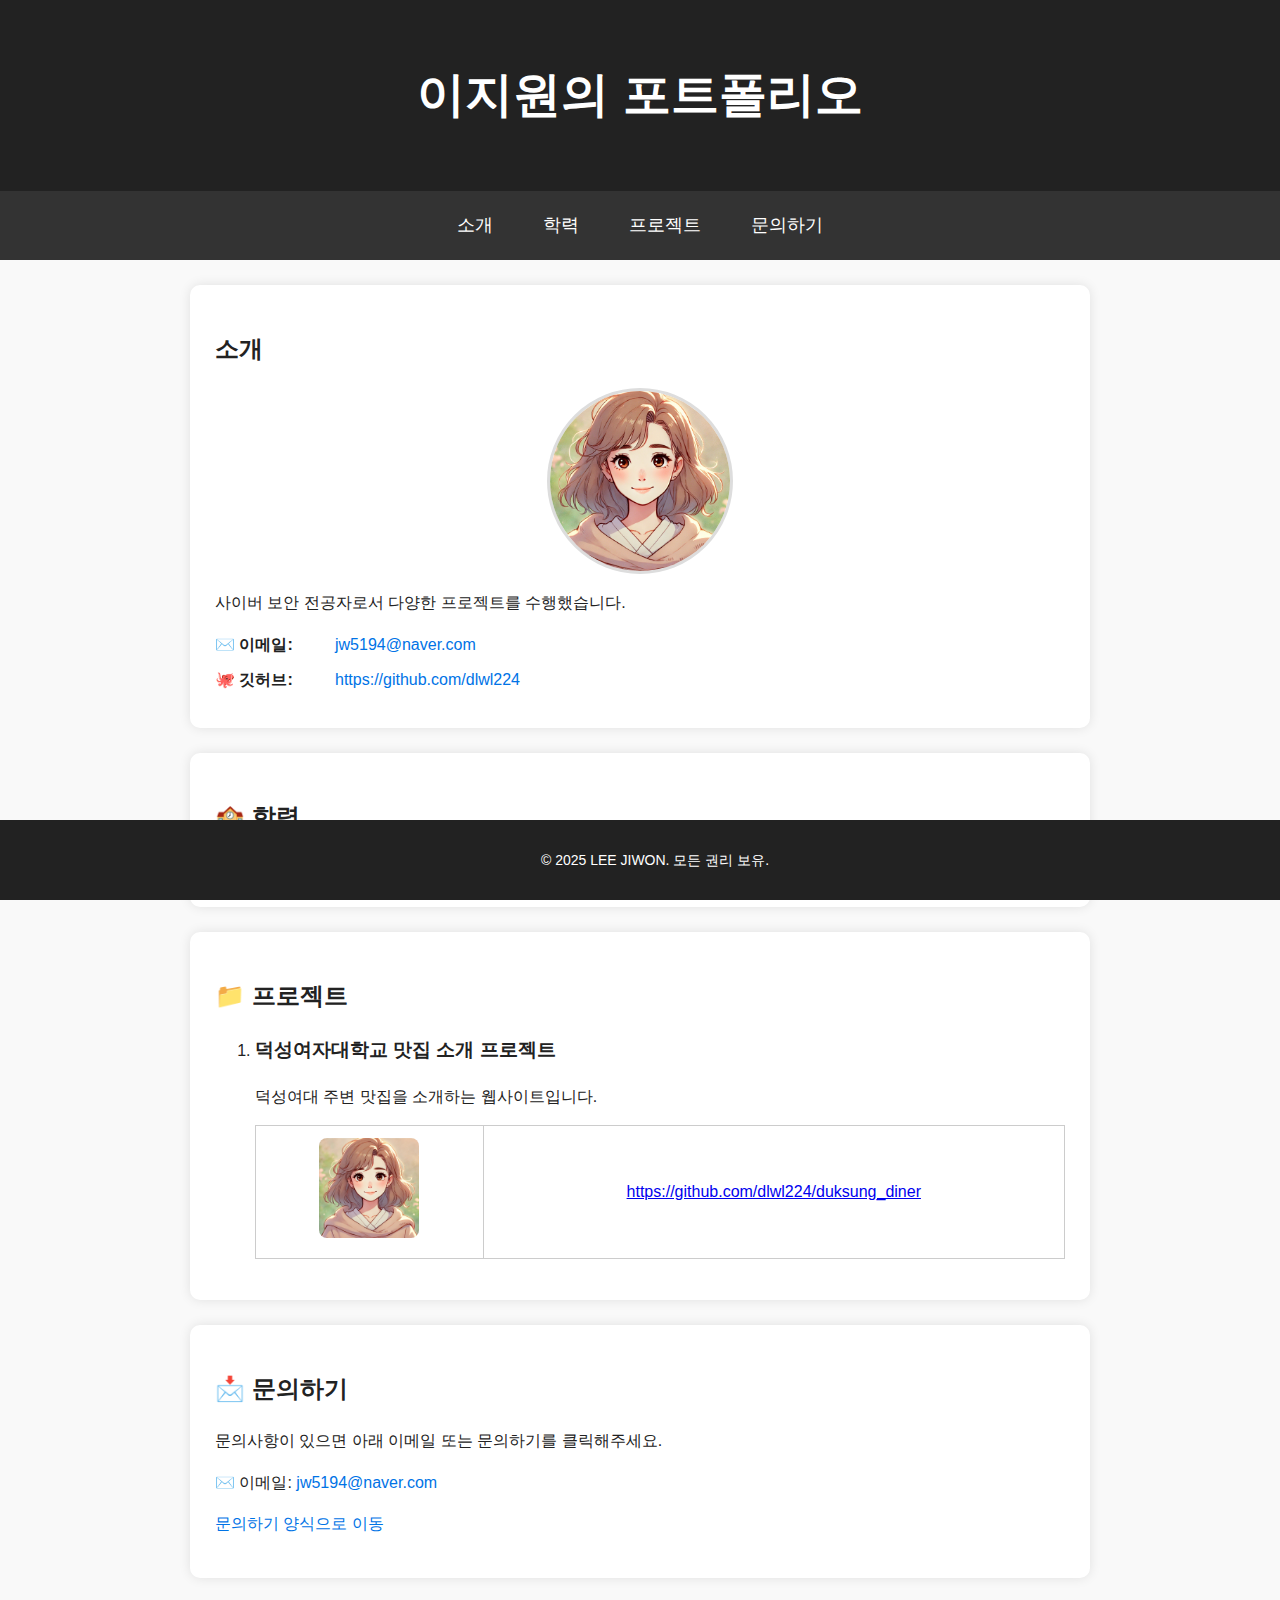
<file: index.html>
<!DOCTYPE html>
<html>
    <head>
        <meta charset="utf-8"> 
        <meta name="author" content="Lee JiWon"> 
        <meta name="description" content="이지원의 포트폴리오 페이지입니다."> <!-- 웹사이트 설명 -->
        <title>Portfolio of Lee JiWon</title> <!-- 브라우저 탭 제목 -->
        <link rel="stylesheet" type="text/css" href="style.css"> <!-- 외부 CSS 파일 연결 -->
    </head>
    <body>
        <!-- 페이지의 헤더 섹션 -->
        <header>
            <h1>이지원의 포트폴리오</h1>
        </header>
        
        <!-- 내비게이션 바 -->
        <nav>
            <a href="#overview">소개</a>
            <a href="#education">학력</a>
            <a href="#projects">프로젝트</a>
            <a href="#contact">문의하기</a>
        </nav>
        
        <!-- 소개 섹션 -->
        <section class="overview" id="overview">
            <h2>소개</h2>
            <img src="./media/profile.webp" alt="프로필 이미지" class="profile-img"> <!-- 프로필 이미지 -->
            <article class="contact">
                <p>사이버 보안 전공자로서 다양한 프로젝트를 수행했습니다.</p>
                <div class="contact-item">
                    <span class="label">✉️ 이메일:</span>
                    <a href="mailto:jw5194@naver.com">jw5194@naver.com</a>
                </div>
                <div class="contact-item">
                    <span class="label">🐙 깃허브:</span>
                    <a href="https://github.com/dlwl224" target="_blank">https://github.com/dlwl224</a>
                </div>
            </article>
        </section>
        
        <!-- 학력 섹션 -->
        <section class="education" id="education">
            <h2>🏫 학력</h2>
            <details> <!-- 학력 정보를 접을 수 있도록 details 태그 사용 -->
                <summary>덕성여자대학교</summary>
                <p>2022.03 ~  : 덕성여자대학교 사이버보안전공</p>
            </details>
        </section>
        
        <!-- 프로젝트 섹션 -->
        <section class="projects" id="projects">
            <h2>📁 프로젝트</h2>
            <ol>
                <li>
                    <article>
                        <h3>덕성여자대학교 맛집 소개 프로젝트</h3>
                        <p>덕성여대 주변 맛집을 소개하는 웹사이트입니다.</p>
                        <div class="project-table-wrapper">
                            <table class="project-table">
                                <tr>
                                    <td>
                                        <a href="https://dlwl224.github.io/duksung_diner/" target="_blank">
                                            <img src="./media/profile.webp" alt="프로젝트 1" />
                                        </a>
                                    </td>
                                    <td>
                                        <a href="https://github.com/dlwl224/duksung_diner">https://github.com/dlwl224/duksung_diner</a>
                                    </td>
                                </tr>
                            </table>
                        </div>
                    </article>
                </li>
            </ol>
        </section>
        
        <!-- 문의하기 섹션 -->
        <section class="contact" id="contact">
            <h2>📩 문의하기</h2>
            <p>문의사항이 있으면 아래 이메일 또는 문의하기를 클릭해주세요.</p>
            <p>✉️ 이메일: <a href="mailto:jw5194@naver.com">jw5194@naver.com</a></p>
            <p><a href="form.html">문의하기 양식으로 이동</a></p>
        </section>
        
        <!-- 푸터 섹션 -->
        <footer>
            <p>&copy; 2025 LEE JIWON. 모든 권리 보유.</p>
        </footer>
    </body>
</html>
</file>
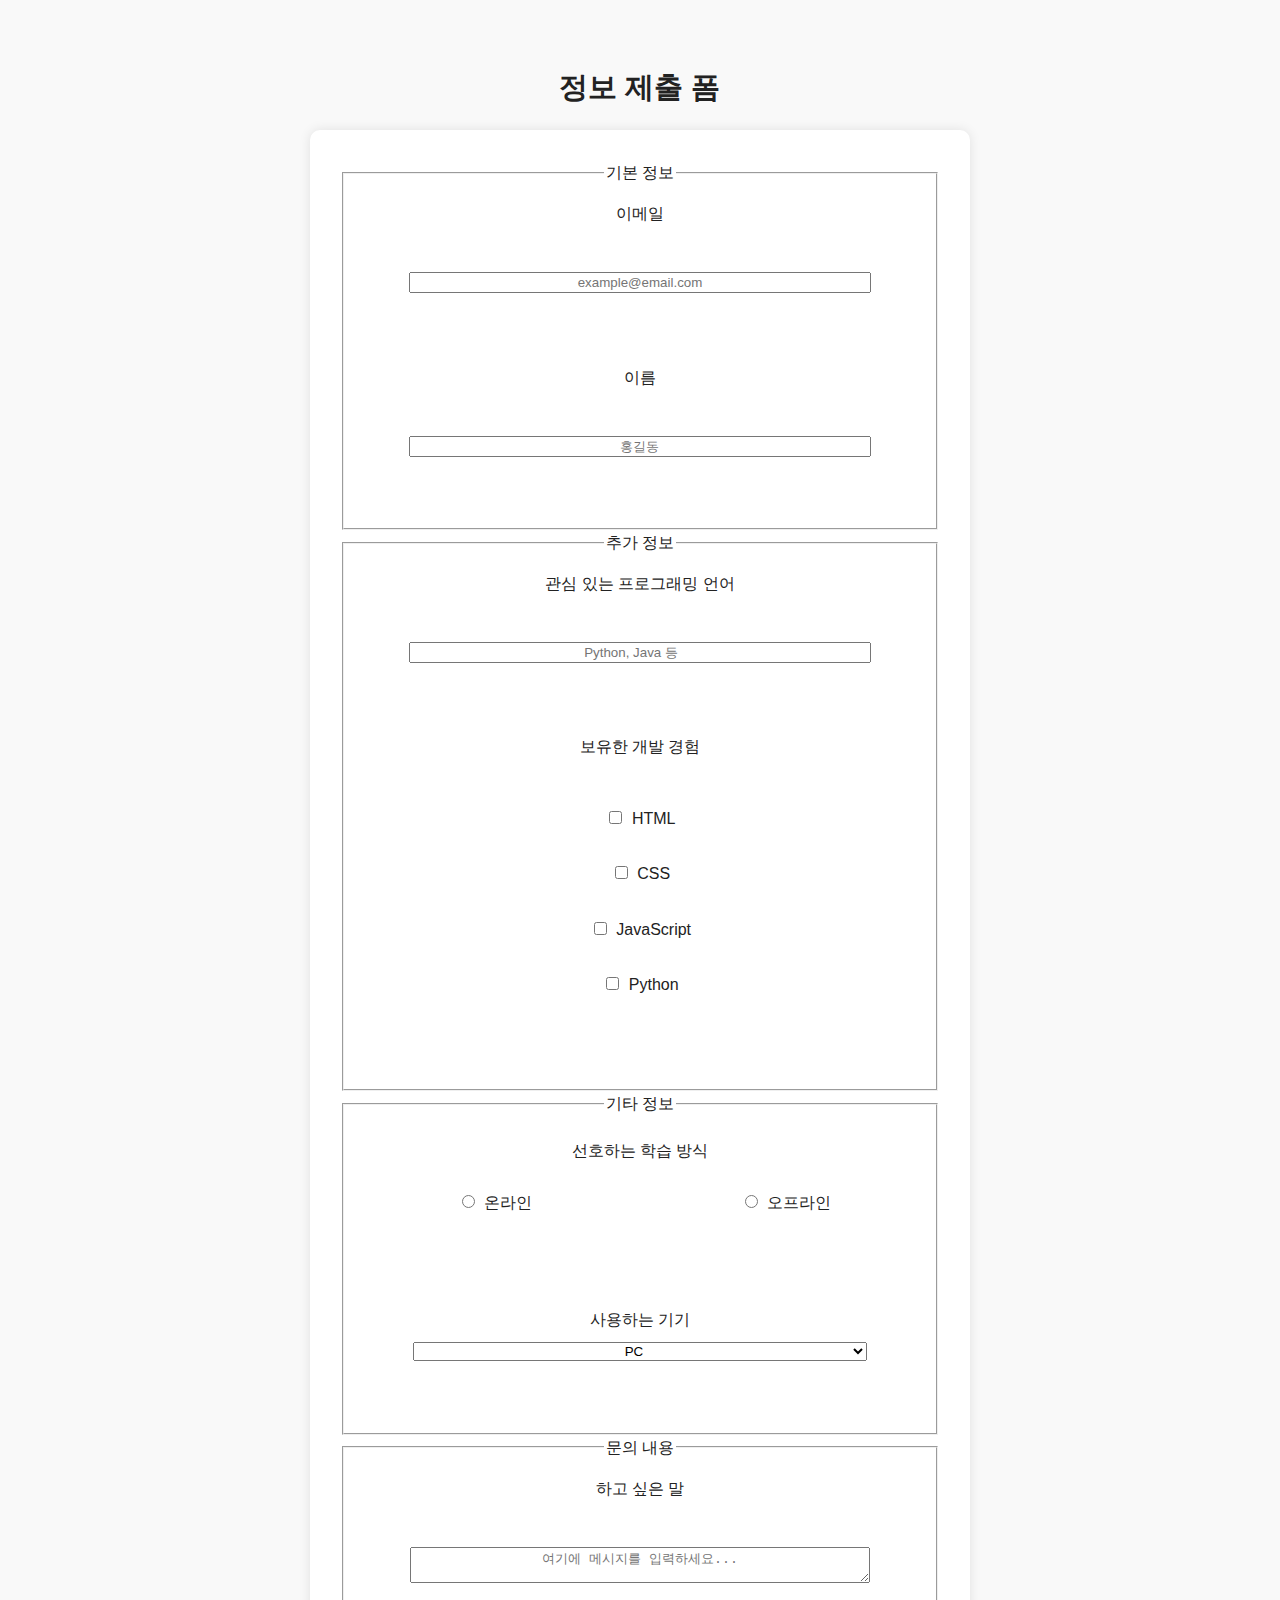
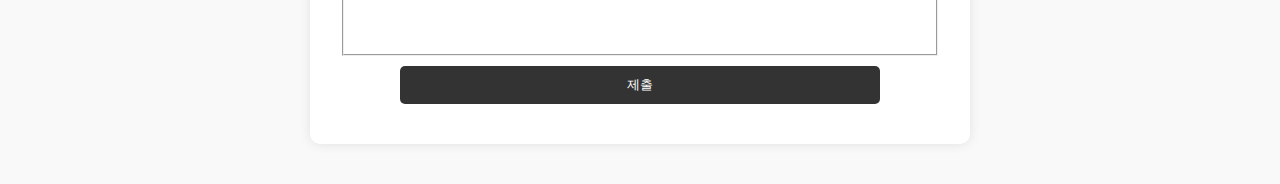
<file: form.html>
<!DOCTYPE html>
<html>
<head>
    <title>구글 앱스 스크립트로 정보 전달</title>
    <link rel="stylesheet" href="style.css">
    <script>
        function submitForm(event) {
            event.preventDefault();

            const email = document.getElementById("email").value;
            const name = document.getElementById("name").value;
            const language = document.getElementById("language").value;
            const message = document.getElementById("message").value;

            // 체크박스 값 모으기
            const experienceElements = document.querySelectorAll('input[name="experience"]:checked');
            const experiences = Array.from(experienceElements).map(el => el.value).join(',');

            // 라디오 버튼 값 가져오기
            const learning = document.querySelector('input[name="learning"]:checked');
            const learningValue = learning ? learning.value : '';

            // 셀렉트박스
            const device = document.getElementById("device").value;

            const bodyData = `email=${encodeURIComponent(email)}&name=${encodeURIComponent(name)}&language=${encodeURIComponent(language)}&experience=${encodeURIComponent(experiences)}&learning=${encodeURIComponent(learningValue)}&device=${encodeURIComponent(device)}&message=${encodeURIComponent(message)}`;

            fetch("https://script.google.com/macros/s/AKfycbxGNpelspdjPlapAUDRHoqH1p_oWlB0wTlK8uad0vB4T5SNqoAu8wXldgbrygUADj_r/exec", {
                method: "POST",
                mode: "no-cors",
                headers: {
                    "Content-Type": "application/x-www-form-urlencoded"
                },
                body: bodyData
            }).then(response => {
                alert("정보가 성공적으로 전송되었습니다!");
            }).catch(error => {
                alert("전송 실패: " + error.message);
            });
        }
    </script>
</head>
<body class="form-page">
    <h2>정보 제출 폼</h2>
    <form onsubmit="submitForm(event)">
        <fieldset>
            <legend>기본 정보</legend>
            <label for="email">이메일</label><br>
            <input type="email" id="email" name="email" placeholder="example@email.com" required><br><br>

            <label for="name">이름</label><br>
            <input type="text" id="name" name="name" placeholder="홍길동" required><br><br>
        </fieldset>

        <fieldset>
            <legend>추가 정보</legend>
            <label for="language">관심 있는 프로그래밍 언어</label><br>
            <input list="languages" id="language" name="language" placeholder="Python, Java 등">
            <datalist id="languages">
                <option value="Python">
                <option value="JavaScript">
                <option value="Java">
                <option value="C++">
                <option value="Swift">
                <option value="Go">
                <option value="Ruby">
            </datalist>
            <br><br>

            <label>보유한 개발 경험</label><br>
            <div class="checkbox-group">
                <label><input type="checkbox" name="experience" value="HTML"> HTML</label>
                <label><input type="checkbox" name="experience" value="CSS"> CSS</label>
                <label><input type="checkbox" name="experience" value="JavaScript"> JavaScript</label>
                <label><input type="checkbox" name="experience" value="Python"> Python</label>
            </div>
        </div>
            <br><br>
        </fieldset>

        <fieldset>
            <legend>기타 정보</legend>
            <p>선호하는 학습 방식</p>
            <div class="radio-group">
                <label><input type="radio" name="learning" value="온라인"> 온라인</label>
                <label><input type="radio" name="learning" value="오프라인"> 오프라인</label>
            </div>
            <br><br>

            <label for="device">사용하는 기기</label>
            <select id="device" name="device">
                <option value="pc">PC</option>
                <option value="laptop">노트북</option>
                <option value="tablet">태블릿</option>
                <option value="phone">스마트폰</option>
            </select>
            <br><br>
        </fieldset>

        <fieldset>
            <legend>문의 내용</legend>
            <label for="message">하고 싶은 말</label><br>
            <textarea id="message" name="message" placeholder="여기에 메시지를 입력하세요..." required></textarea><br><br>
        </fieldset>

        <button type="submit">제출</button>
    </form>
</body>
</html>
</file>
<file: style.css>
/* 기본적인 페이지 스타일 */
body {
    font-family: 'Arial', sans-serif;
    margin: 0;
    padding: 0;
    background-color: #f9f9f9;
    color: #222;
    line-height: 1.6;
    padding-bottom: 80px;
}

/* 헤더 스타일 */
header {
    background-color: #222;
    color: white;
    text-align: center;
    padding: 25px 0;
    font-size: 24px;
    font-weight: bold;
}

/* 테이블 행 hover 시 색상 변경 */
table tbody tr:hover {
    background-color: #696767;
    cursor: pointer;
}

/* 내비게이션 스타일 */
nav {
    display: flex;
    justify-content: center;
    background-color: #333;
    padding: 12px 0;
    gap: 20px;
}
nav a {
    color: white;
    text-decoration: none;
    font-size: 18px;
    padding: 8px 15px;
    border-radius: 5px;
    transition: background 0.3s ease;
}
nav a:hover {
    background: #555;
}

/* 섹션 스타일 */
section {
    max-width: 850px;
    margin: 25px auto;
    background: white;
    padding: 25px;
    border-radius: 10px;
    box-shadow: 0 0 12px rgba(0, 0, 0, 0.1);
}

/* 프로필 이미지 스타일 */
.profile-img {
    display: block;
    margin: 0 auto;
    width: 180px;
    height: 180px;
    border-radius: 50%;
    border: 3px solid #ddd;
}

/* 프로젝트 테이블 스타일 */
.project-table {
    width: 100%;
    border-collapse: collapse;
    margin-top: 15px;
}
.project-table td {
    padding: 12px;
    border: 1px solid #ccc;
    text-align: center;
}
.project-table img {
    width: 100px;
    height: auto;
    border-radius: 8px;
    transition: transform 0.3s ease;
}
.project-table img:hover {
    transform: scale(1.05);
}

/* 문의하기 스타일 */
.contact-item {
    display: flex;
    align-items: center;
    margin: 10px 0;
}
.label {
    font-weight: bold;
    width: 120px;
}
.contact a {
    color: #0073e6;
    text-decoration: none;
    font-size: 16px;
}
.contact a:hover {
    text-decoration: underline;
}

/* 푸터 스타일 */
footer {
    position: fixed;
    bottom: 0;
    left: 0;
    width: 100%;
    text-align: center;
    padding: 15px;
    background-color: #222;
    color: white;
    font-size: 14px;
    z-index: 10;
}



/* form.html 전용으로 body 중앙 정렬 */
body.form-page {
    background-color: #f9f9f9;
    margin: 0;
    padding: 40px 20px;
    display: flex;
    flex-direction: column;
    align-items: center;
}

/* 제목 중앙 정렬 */
body.form-page h2 {
    text-align: center;
    font-size: 1.8rem;
    margin-bottom: 20px;
}

/* form 박스 */
body.form-page form {
    width: 90%;
    max-width: 600px;
    background: white;
    padding: 30px;
    border-radius: 10px;
    box-shadow: 0 0 12px rgba(0, 0, 0, 0.1);
    text-align: center;
}

/* form 안 요소 정렬 */
body.form-page form label,
body.form-page form input,
body.form-page form select,
body.form-page form textarea,
body.form-page form button {
    display: block;
    width: 80%;
    margin: 10px auto;
    text-align: center;
}

/* 체크박스, 라디오 인라인 */
body.form-page input[type="checkbox"],
body.form-page input[type="radio"] {
    display: inline-block;
    margin: 0 5px;
    width: auto;
}

/* 버튼 */
body.form-page form button {
    background-color: #333;
    color: white;
    border: none;
    padding: 10px 20px;
    border-radius: 5px;
    cursor: pointer;
}
body.form-page form button:hover {
    background-color: #555;
}

/* 체크박스들을 감싼 div */
body.form-page .checkbox-group {
    display: flex;
    flex-wrap: wrap;
    justify-content: center;
    gap: 10px;
    margin-bottom: 20px;
}

/* 라디오 버튼 그룹도 비슷하게 정렬 */
body.form-page .radio-group {
    display: flex;
    justify-content: center;
    gap: 15px;
    margin-bottom: 20px;
}
</file>
